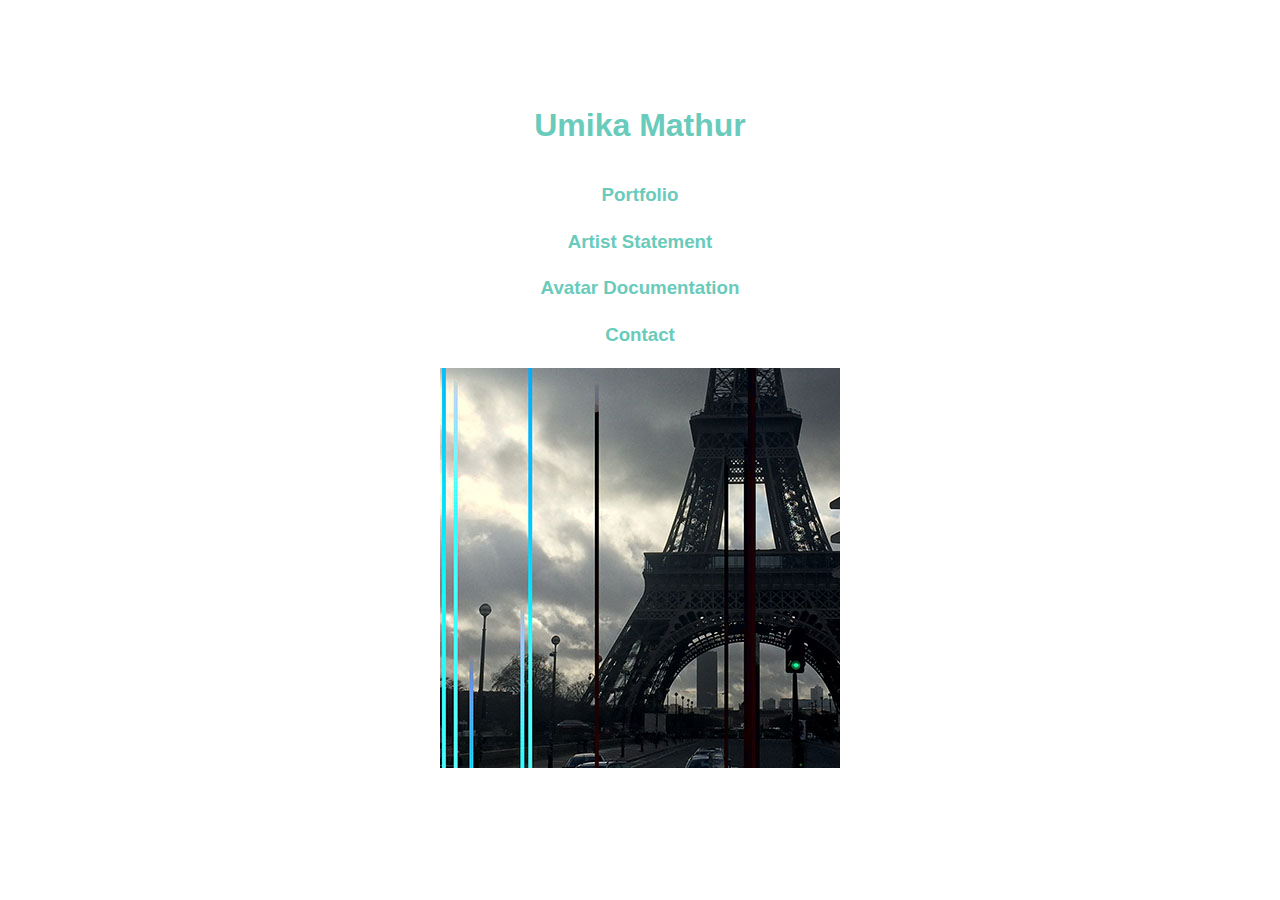
<file: index.html>
<!DOCTYPE html>
<html>
  <head>
    <meta charset="utf-8">
    <title>(Umika Mathur)</title>
    <link rel="stylesheet" type="text/css" href="main.css">
  </head>
  <body>
    <header>
  <a href="index.html"><h1>Umika Mathur</h1></a>
  <h3><a href="portfolio.html">Portfolio</a></h3>
  <h3><a href="statement.html">Artist Statement</a></h3>
  <h3><a href="avatar.html">Avatar Documentation</a></h3>
  <h3><a href="contact.html">Contact</a></h3>
</header>
<img src="images/UmikaMathur_Glitch_Home.jpg" alt="Umika Mathur Glitch">
  </body>
</html>
</file>
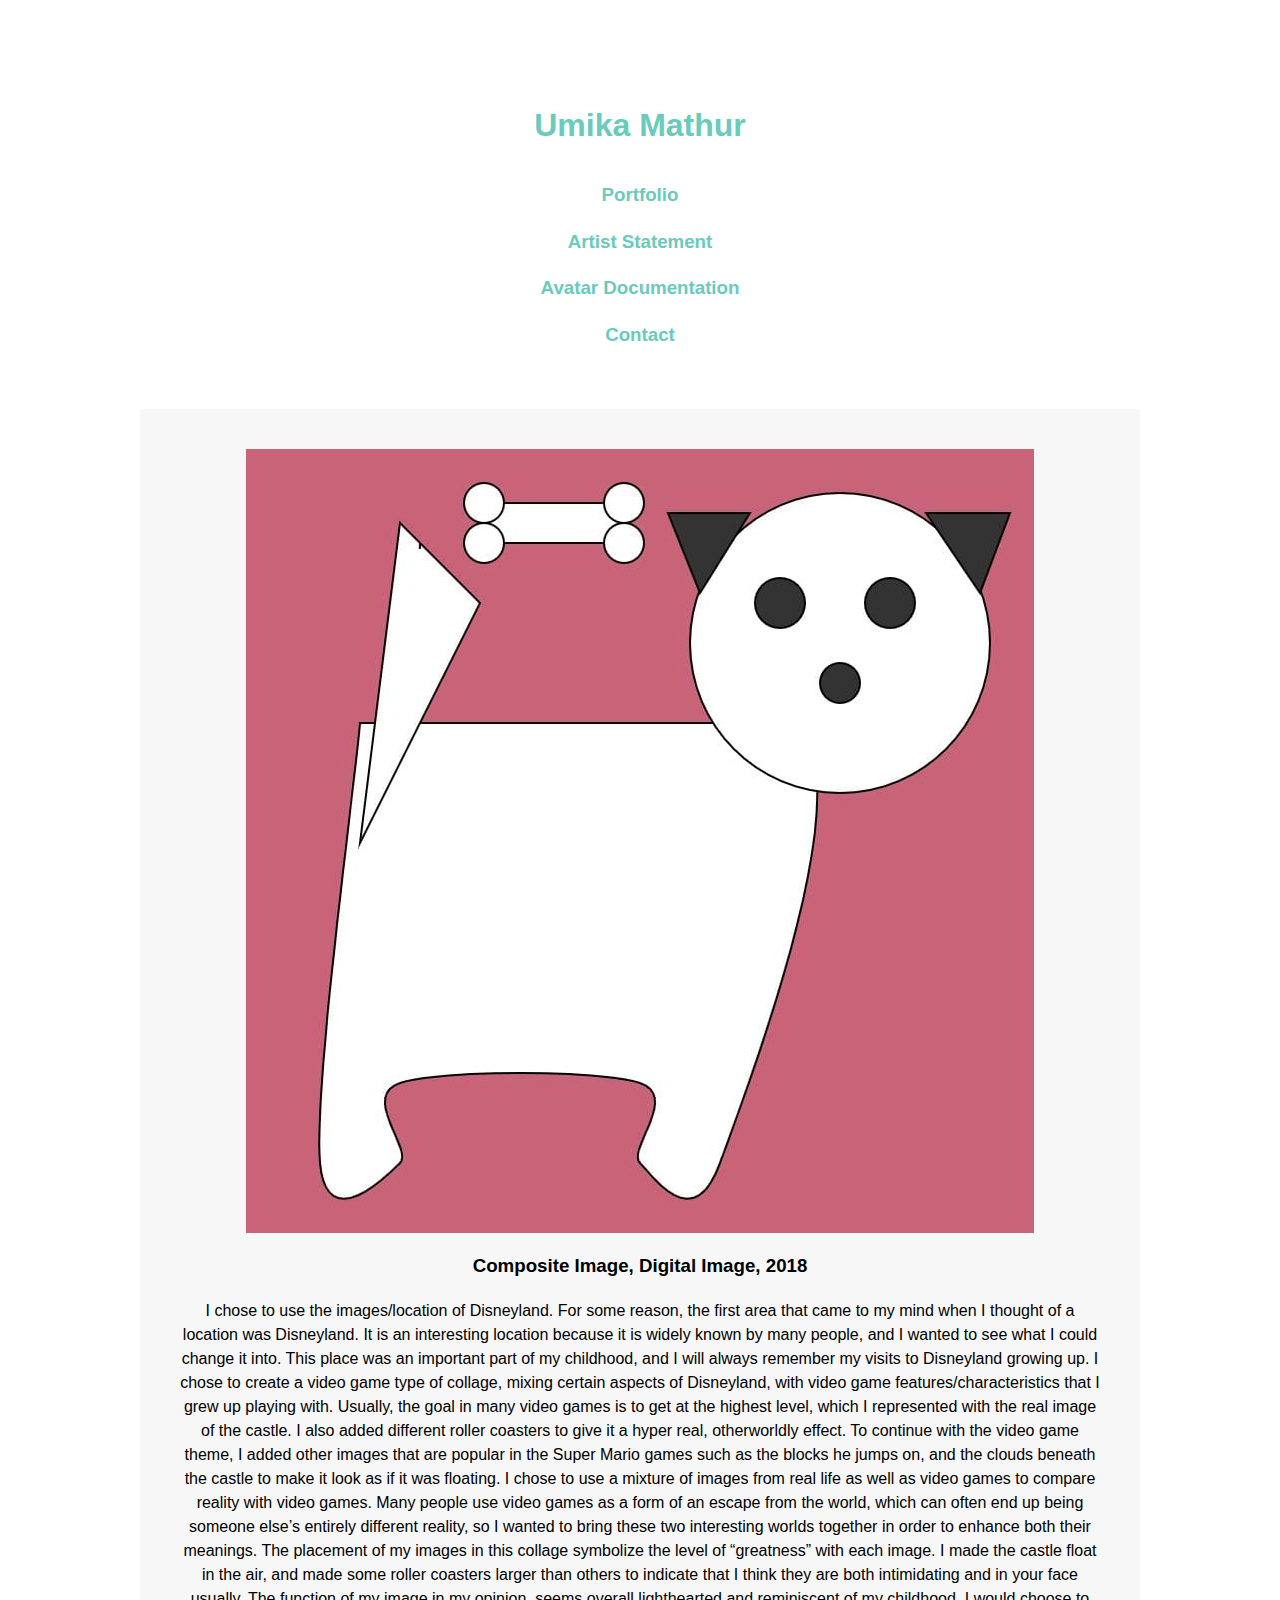
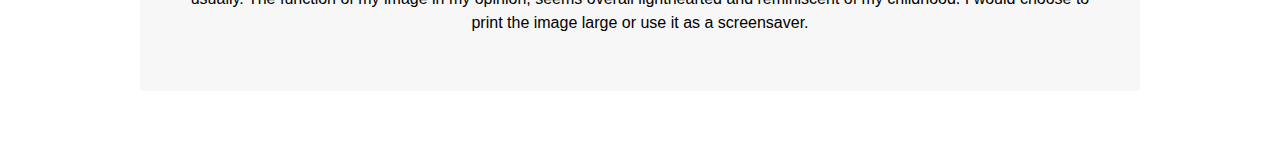
<file: avatar.html>
<!DOCTYPE html>
<html>
  <head>
    <meta charset="utf-8">
    <title>(Umika Mathur)</title>
    <link rel="stylesheet" type="text/css" href="main.css">
  </head>
  <body>
    <header>
  <a href="index.html"><h1>Umika Mathur</h1></a>
  <h3><a href="portfolio.html">Portfolio</a></h3>
  <h3><a href="statement.html">Artist Statement</a></h3>
  <h3><a href="avatar.html">Avatar Documentation</a></h3>
  <h3><a href="contact.html">Contact</a></h3>
</header>

   </div>
   <div class="portfolio-item">
   <img src="avatar.jpg">
   <h3>Composite Image, Digital Image, 2018
</h3>
   <p>I chose to use the images/location of Disneyland. For some reason, the first area that came to my mind when I thought of a location was Disneyland. It is an interesting location because it is widely known by many people, and I wanted to see what I could change it into. This place was an important part of my childhood, and I will always remember my visits to Disneyland growing up. I chose to create a video game type of collage, mixing certain aspects of Disneyland, with video game features/characteristics that I grew up playing with. Usually, the goal in many video games is to get at the highest level, which I represented with the real image of the castle. I also added different roller coasters to give it a hyper real, otherworldly effect. To continue with the video game theme, I added other images that are popular in the Super Mario games such as the blocks he jumps on, and the clouds beneath the castle to make it look as if it was floating. I chose to use a mixture of images from real life as well as video games to compare reality with video games. Many people use video games as a form of an escape from the world, which can often end up being someone else’s entirely different reality, so I wanted to bring these two interesting worlds together in order to enhance both their meanings. The placement of my images in this collage symbolize the level of “greatness” with each image. I made the castle float in the air, and made some roller coasters larger than others to indicate that I think they are both intimidating and in your face usually. The function of my image in my opinion, seems overall lighthearted and reminiscent of my childhood. I would choose to print the image large or use it as a screensaver.
</p>
</file>
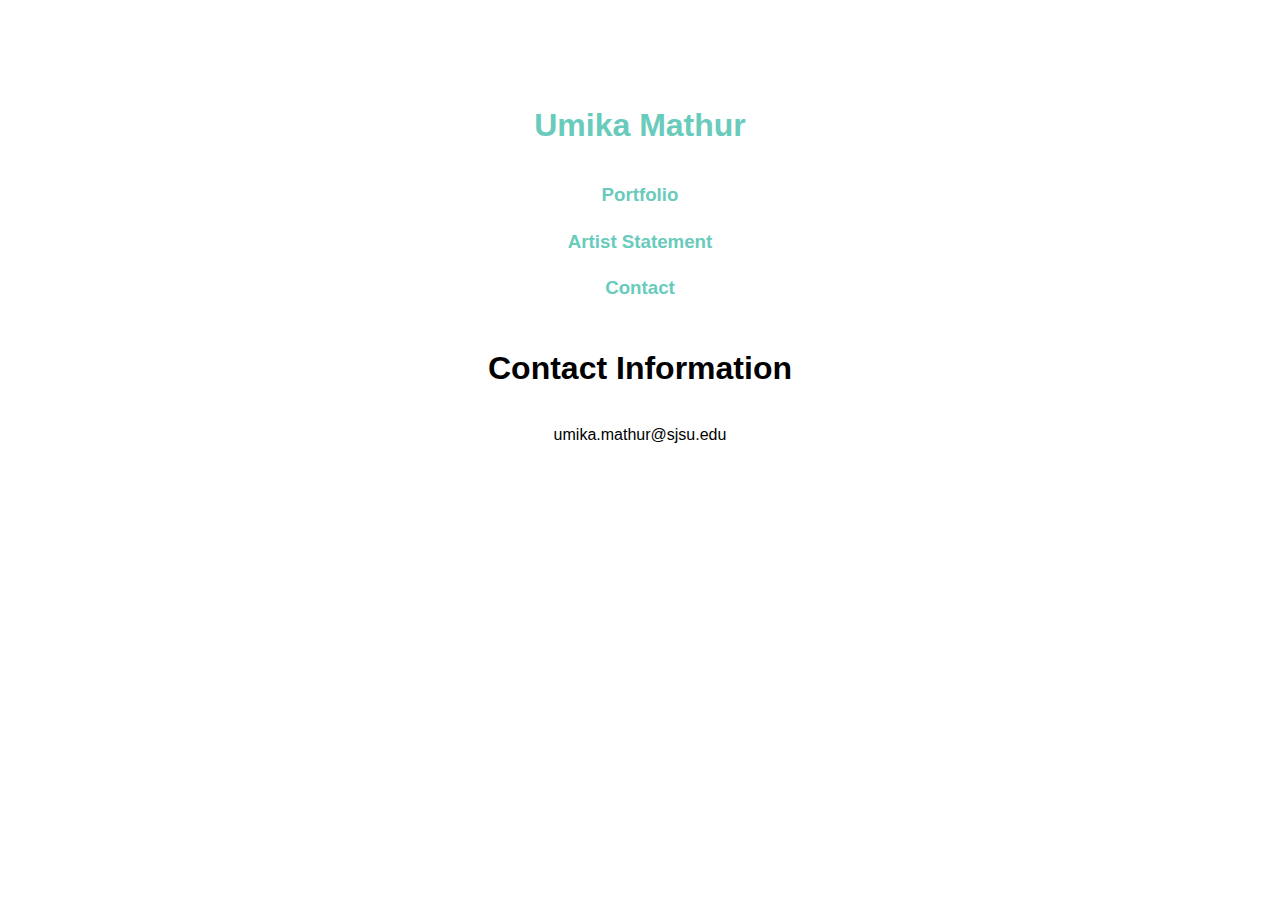
<file: contact.html>
<!DOCTYPE html>
<html>
  <head>
    <meta charset="utf-8">
    <title>(Umika Mathur)</title>
    <link rel="stylesheet" type="text/css" href="main.css">
  </head>
  <body>
    <header>
  <a href="index.html"><h1>Umika Mathur</h1></a>
  <h3><a href="portfolio.html">Portfolio</a></h3>
  <h3><a href="statement.html">Artist Statement</a></h3>
  <h3><a href="contact.html">Contact</a></h3>
</header>
    <h1>Contact Information</h1>
    <p>umika.mathur@sjsu.edu</p>

  </body>
</html>
</file>
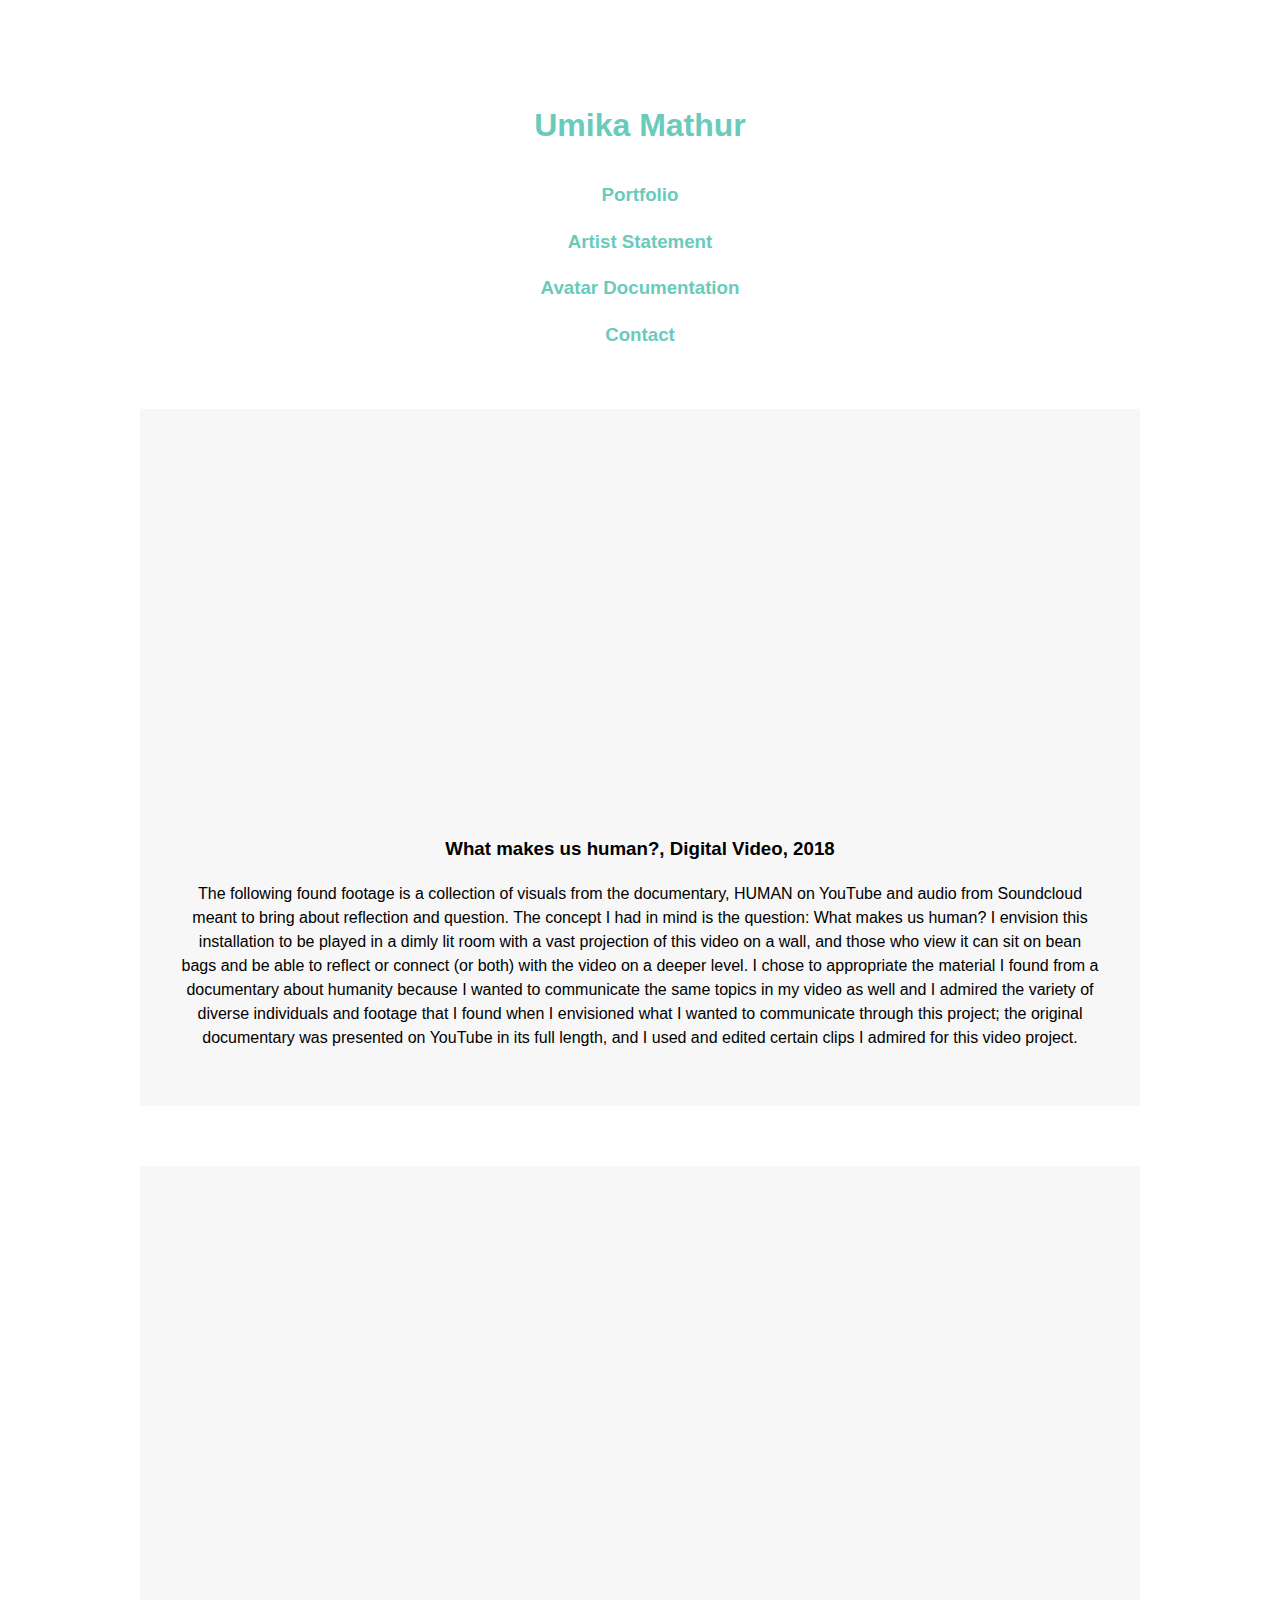
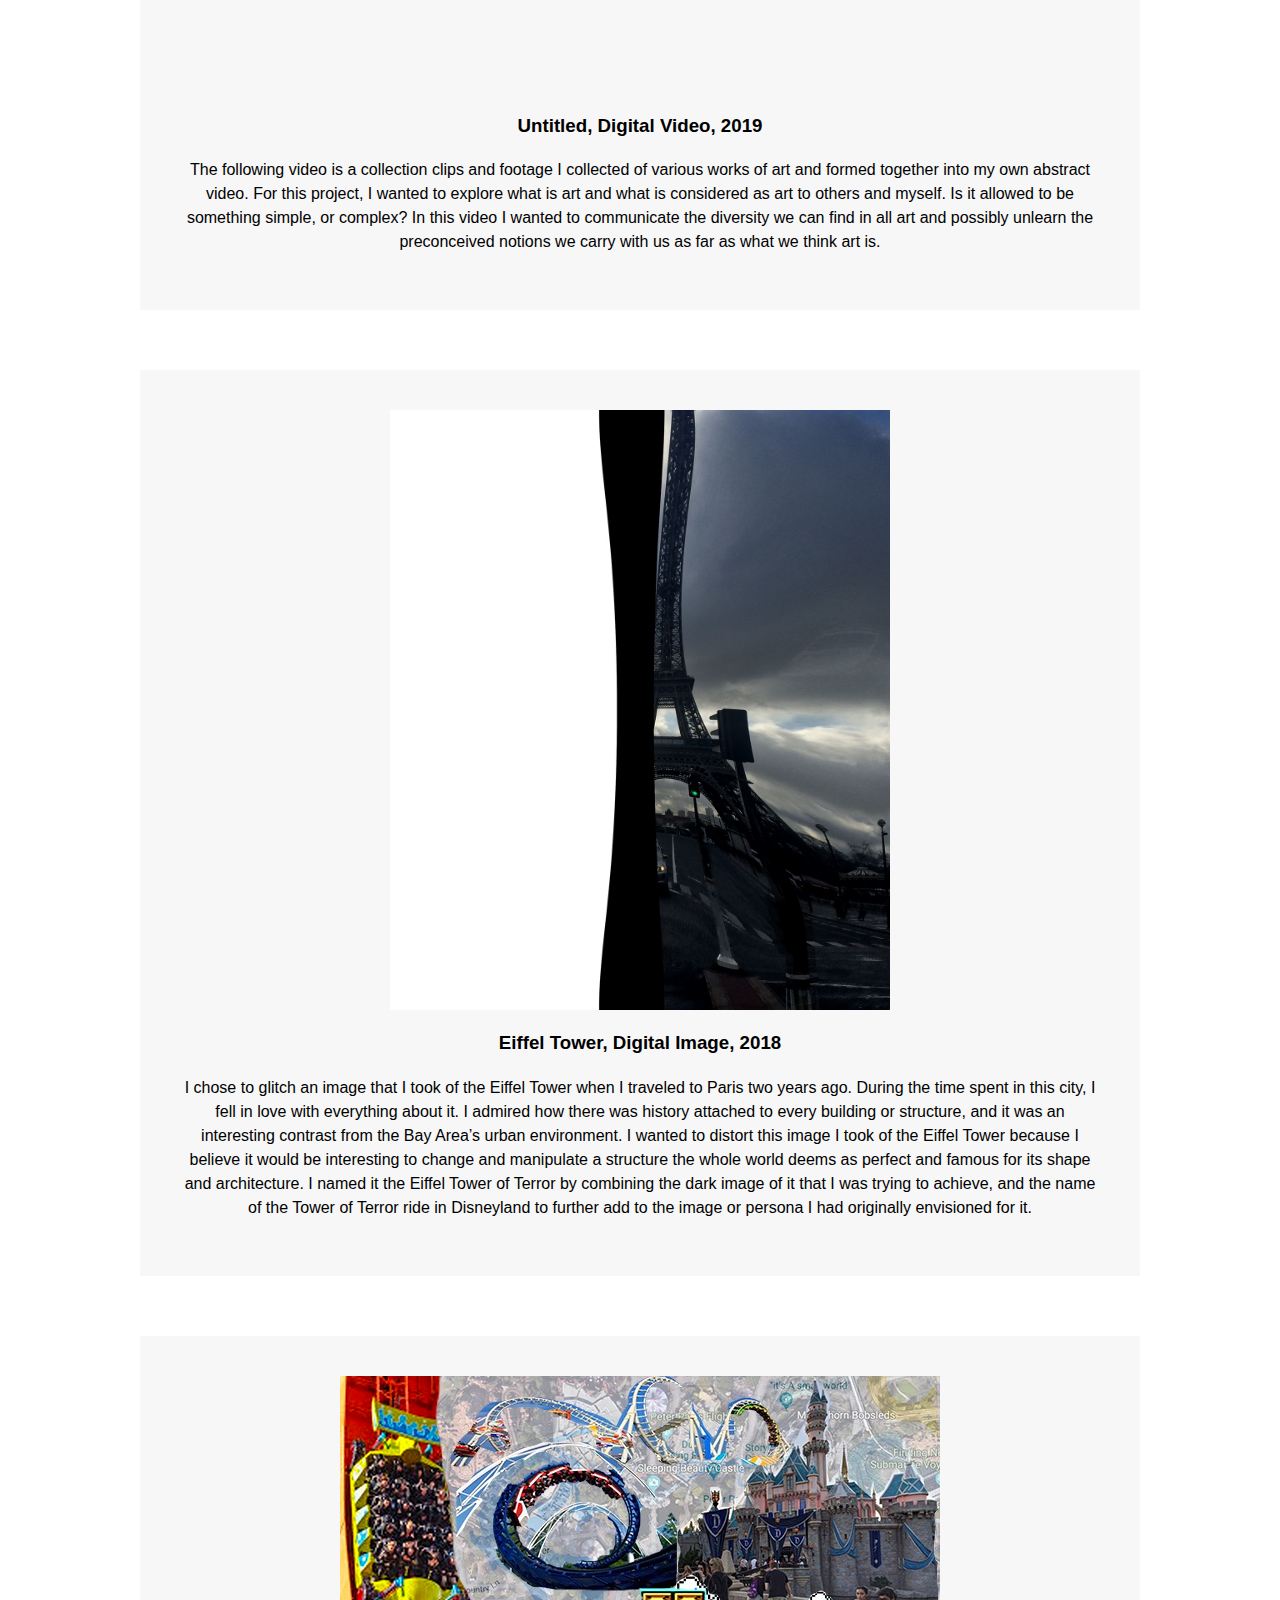
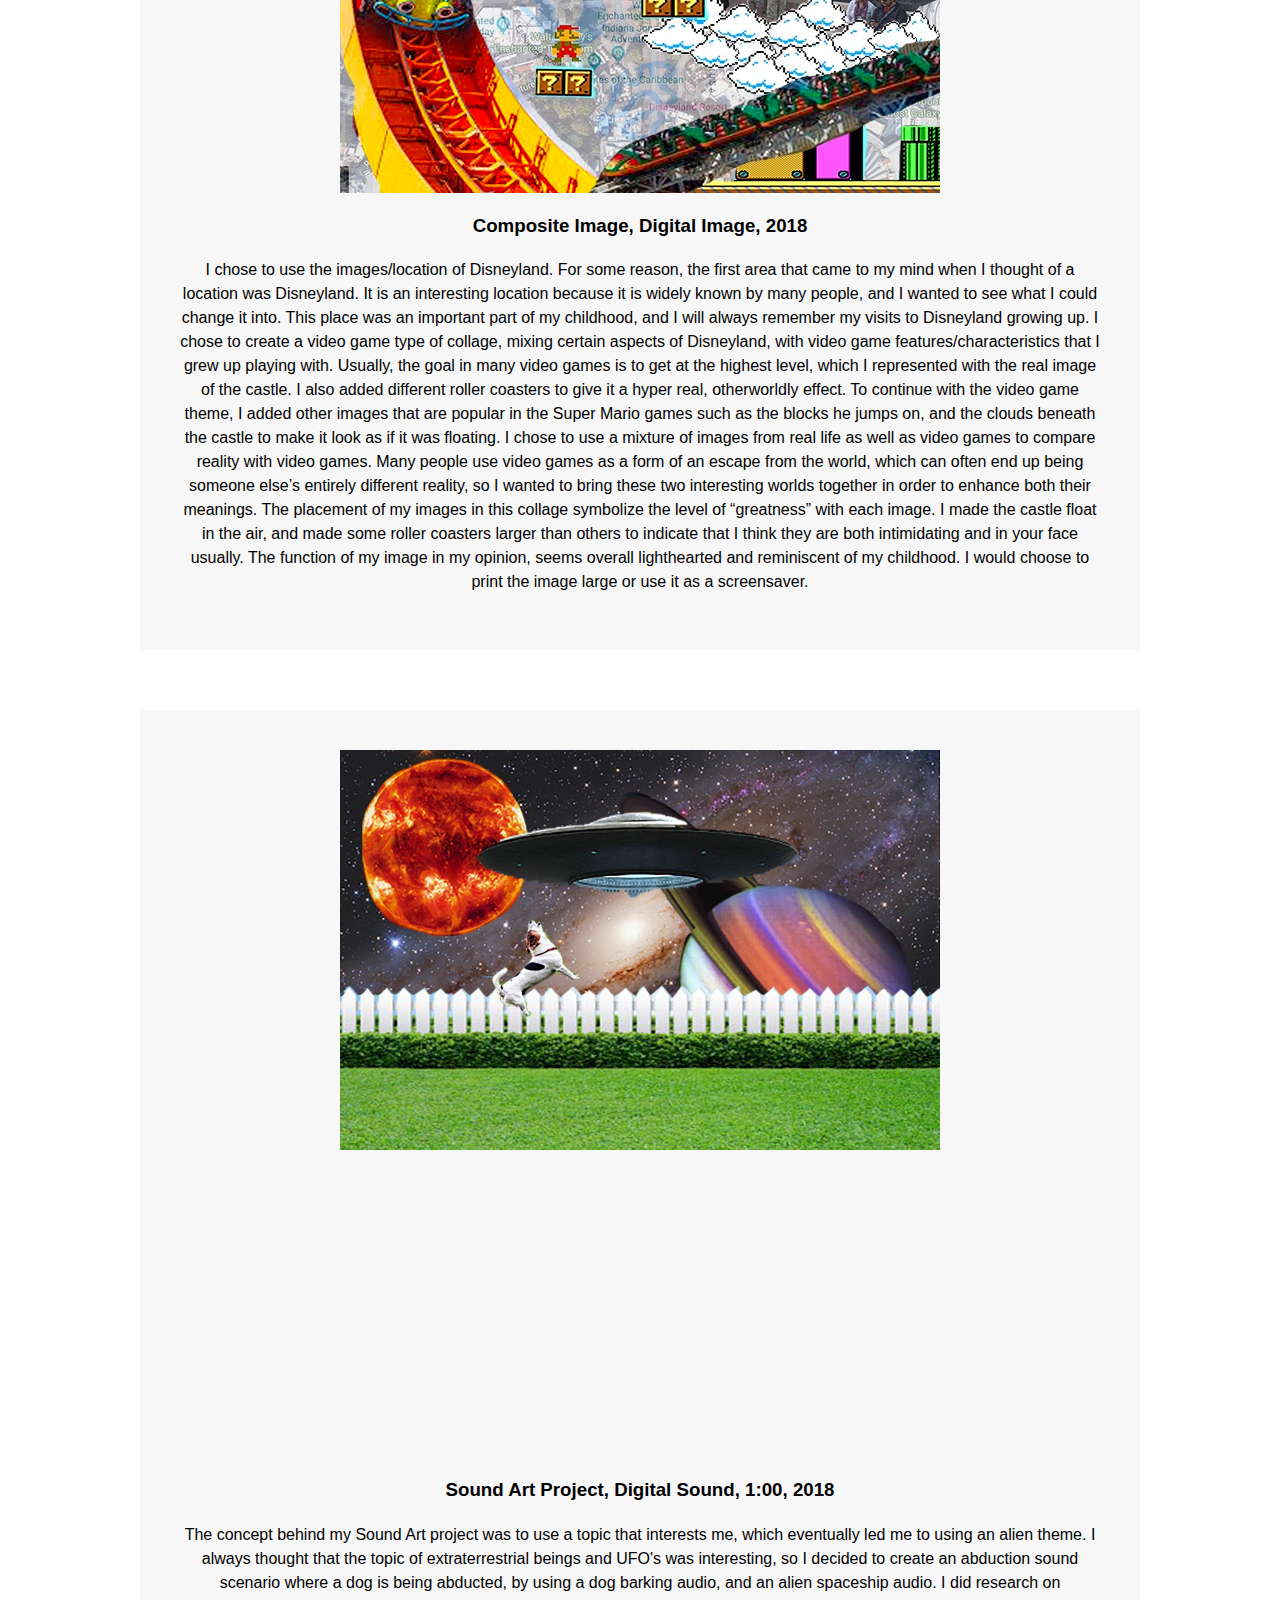
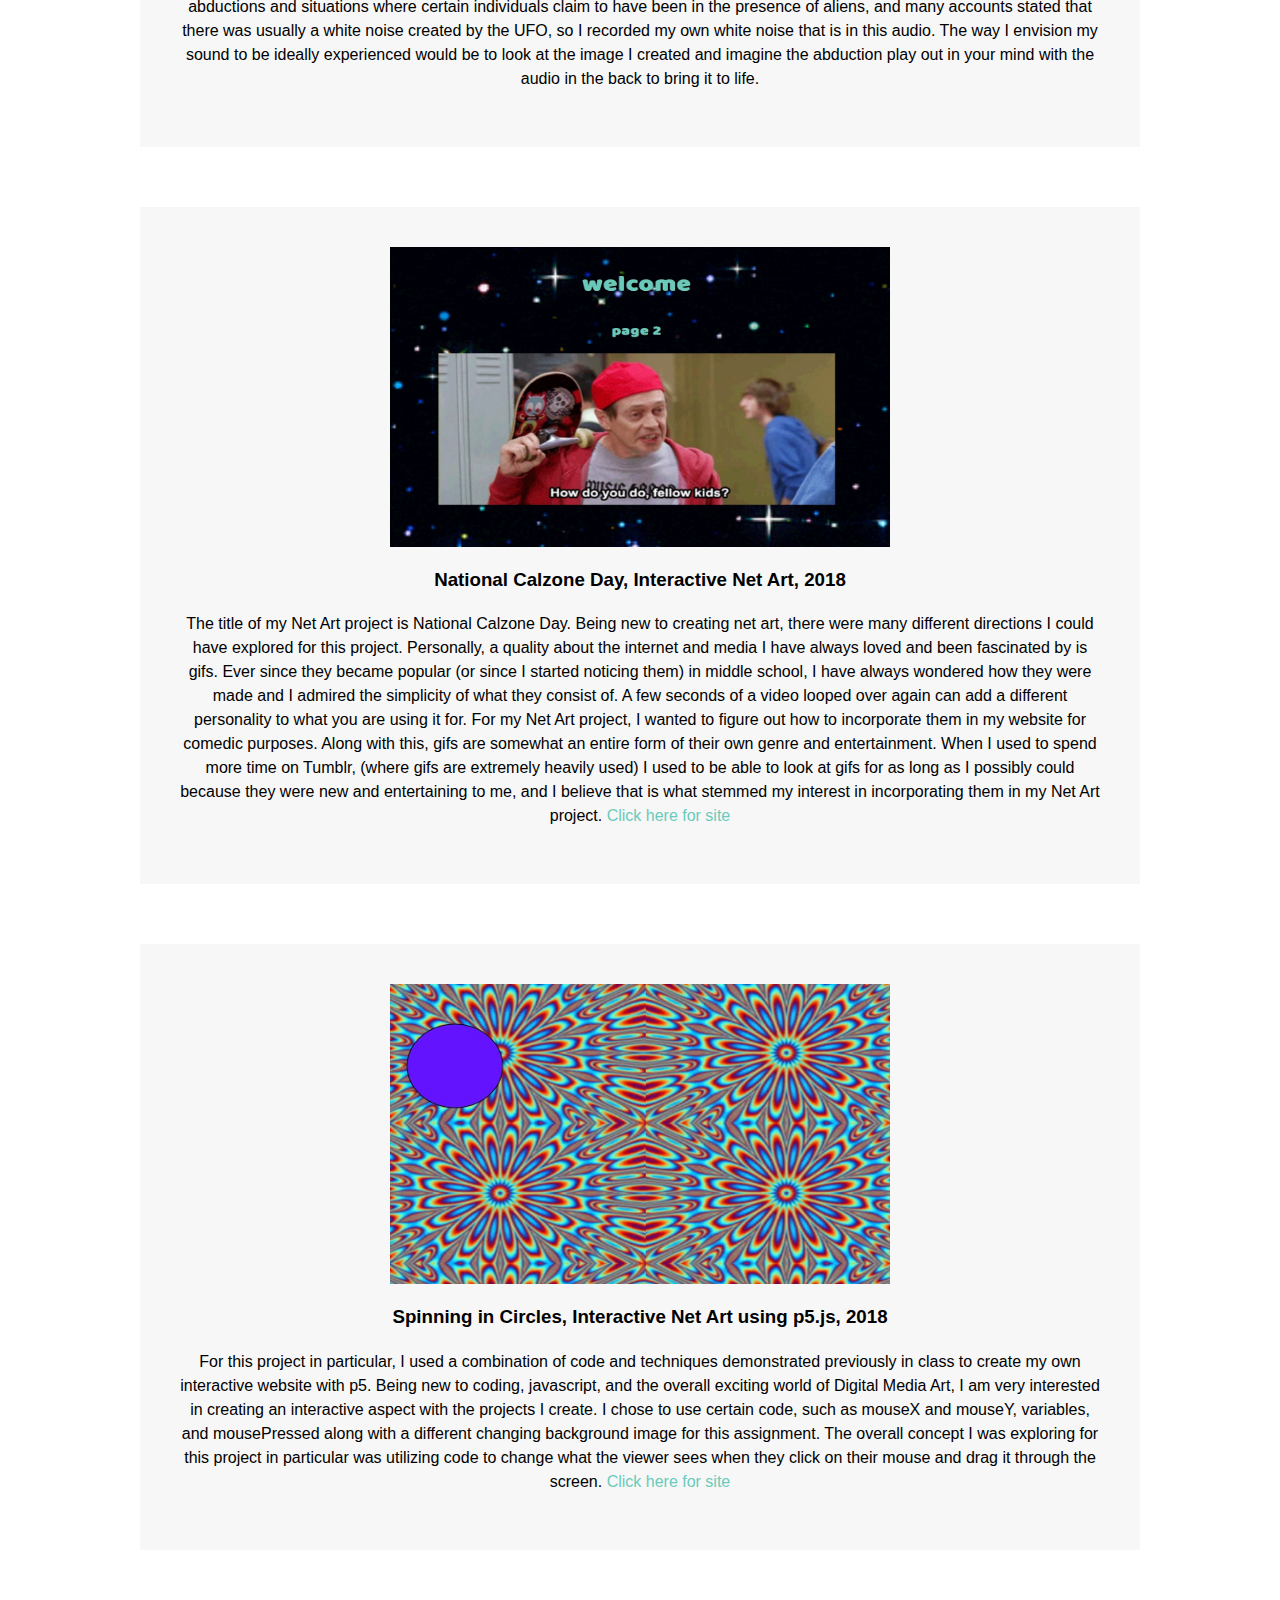
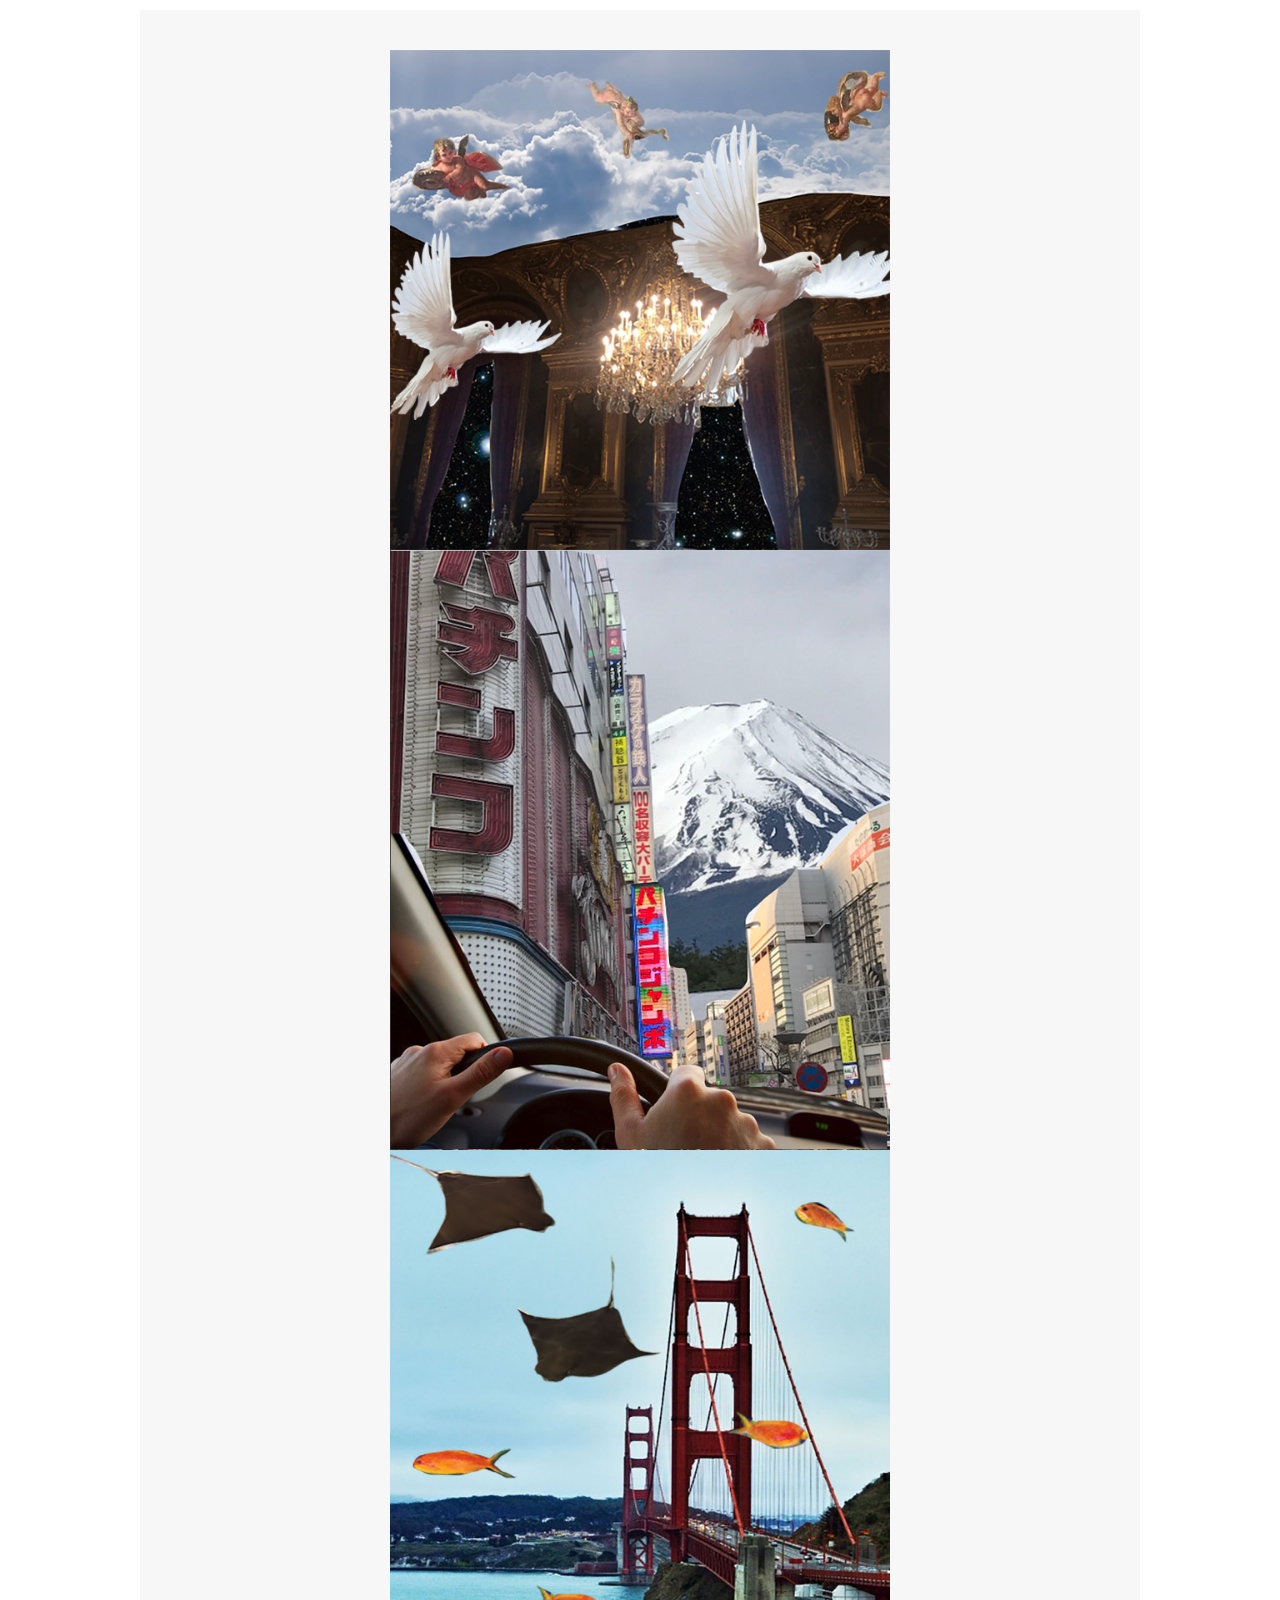
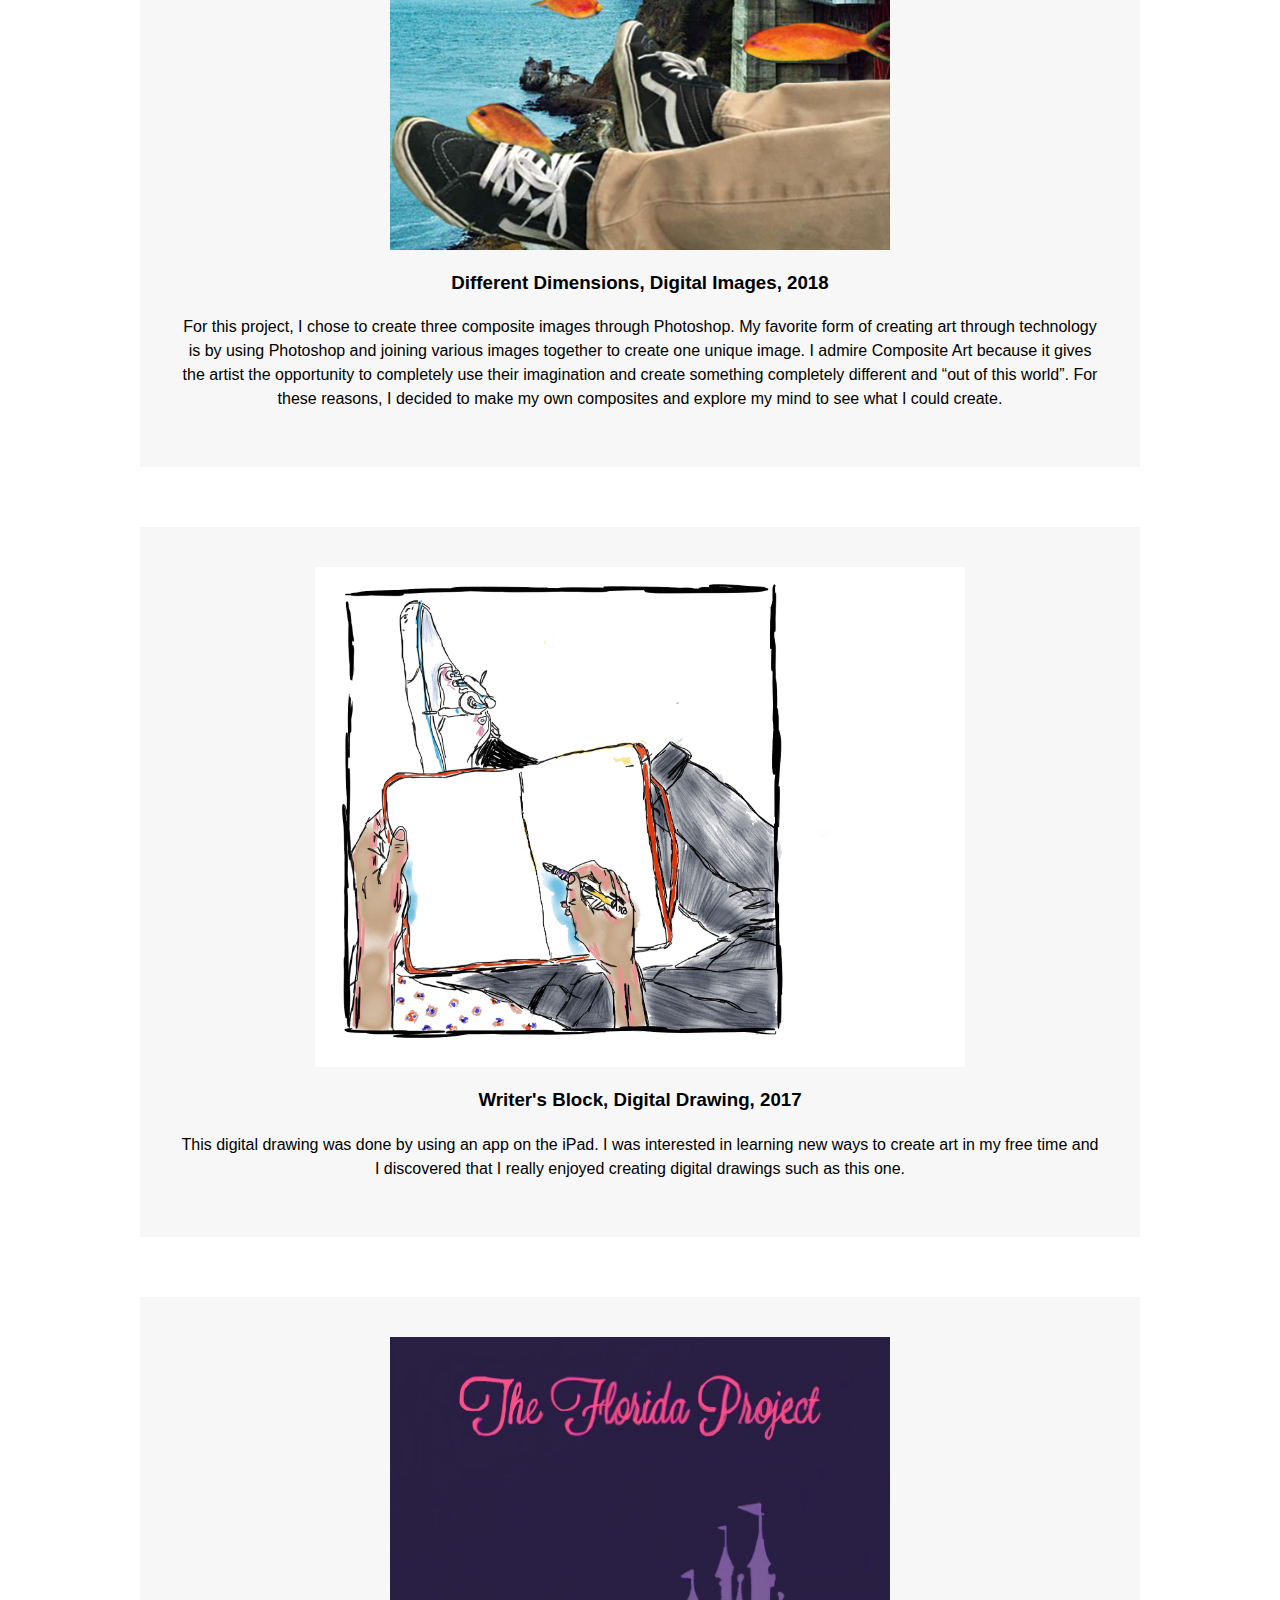
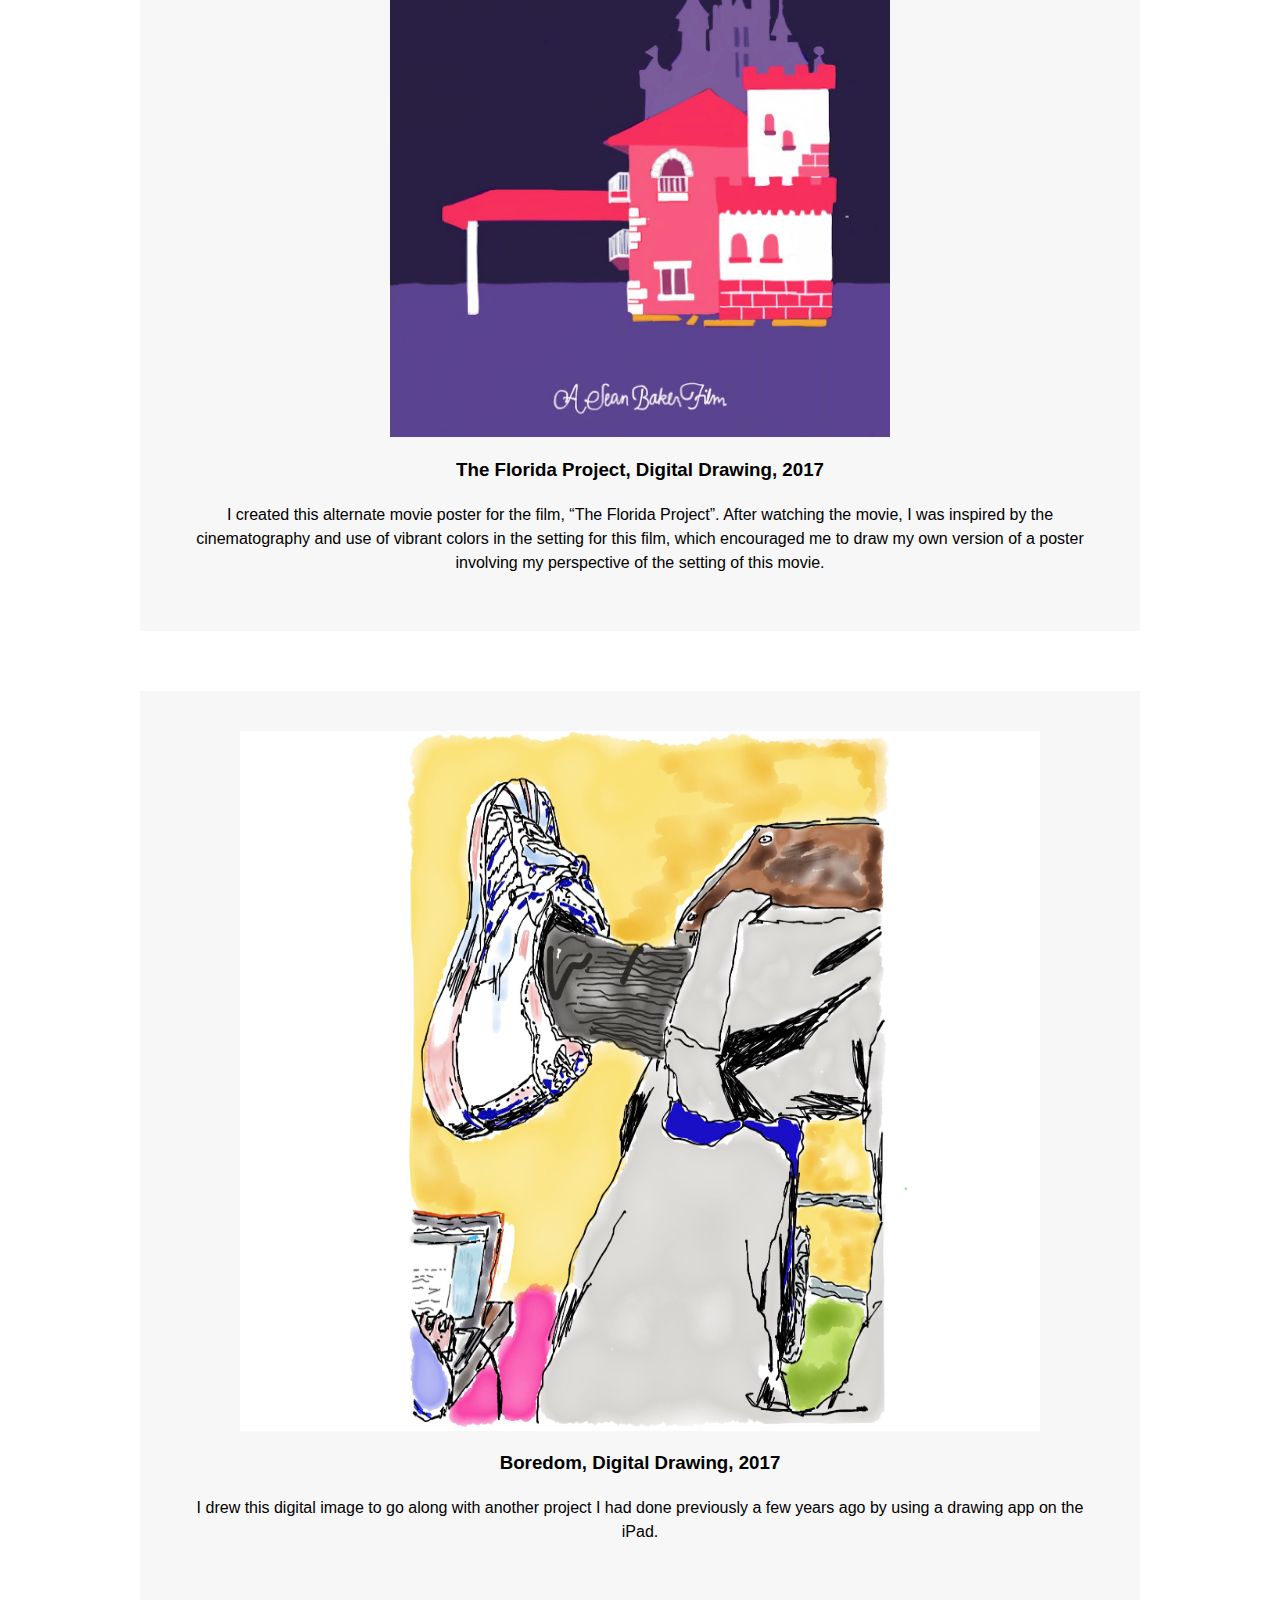
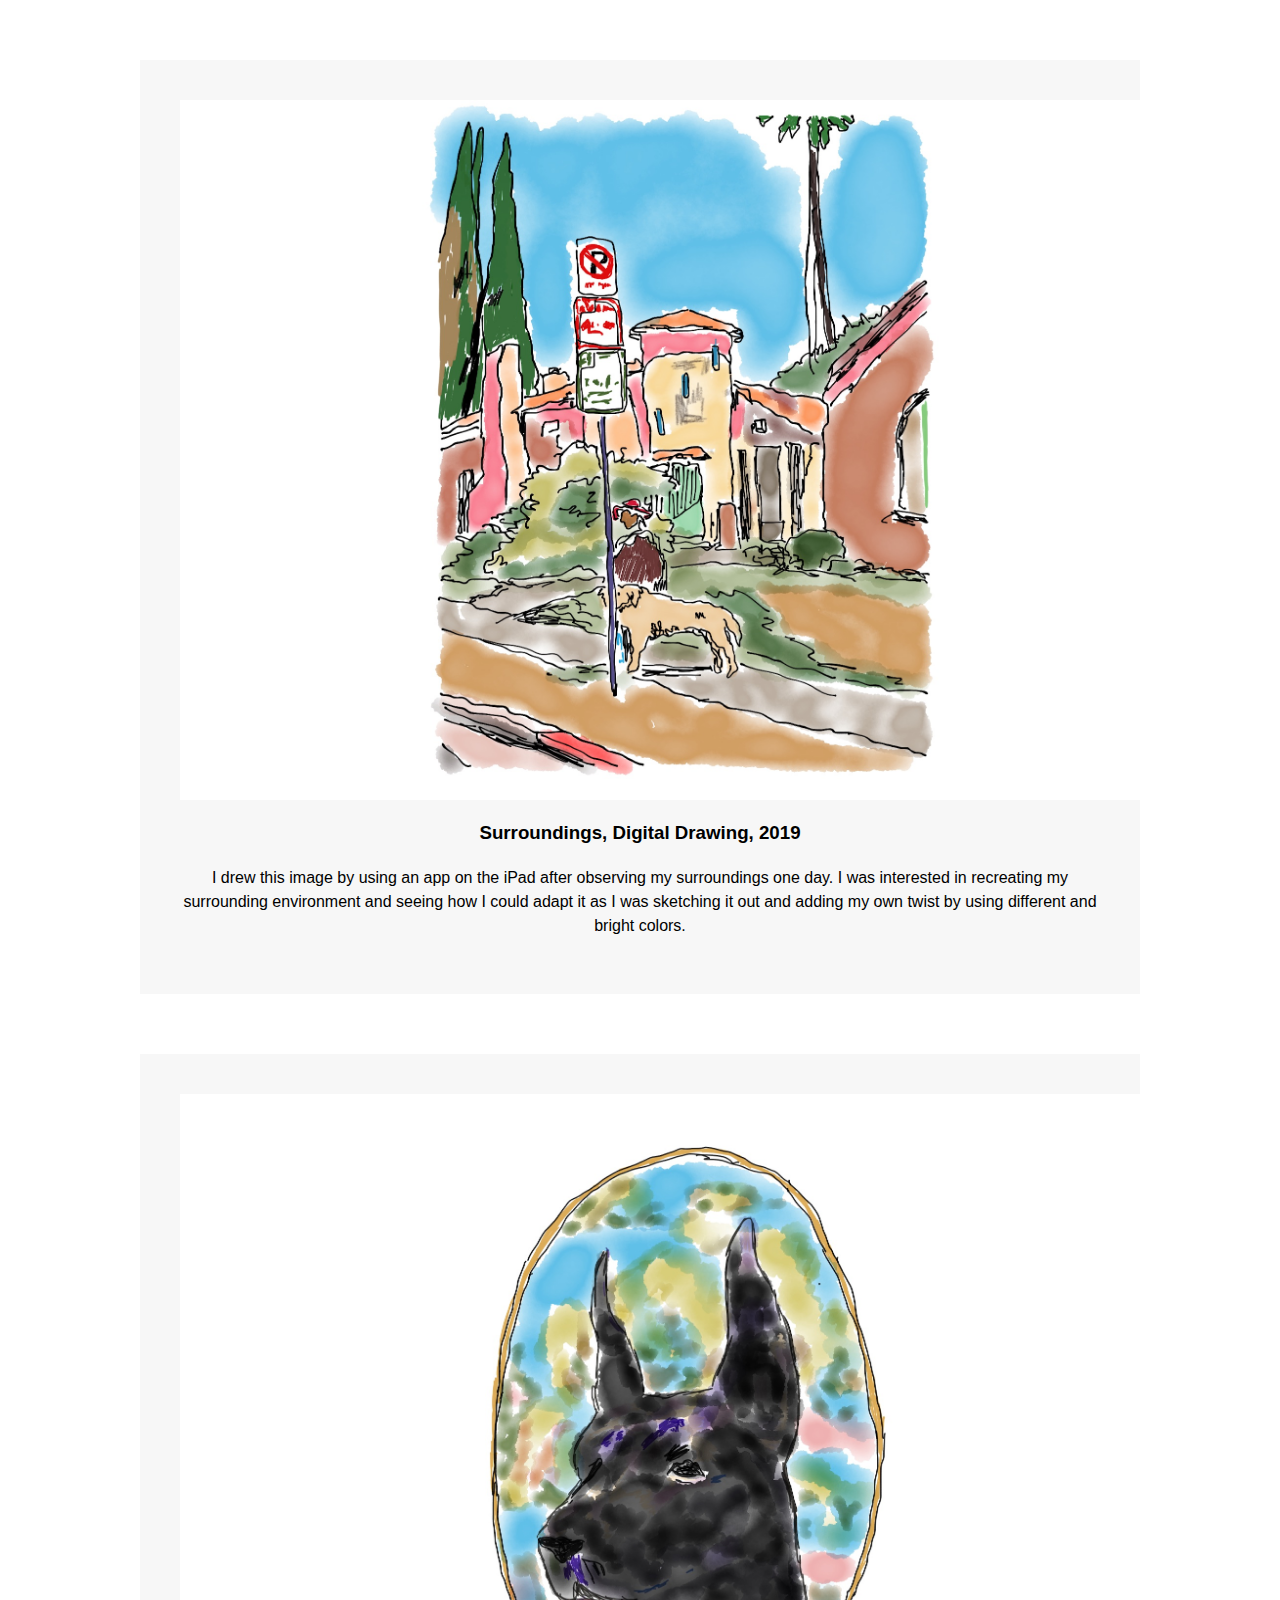
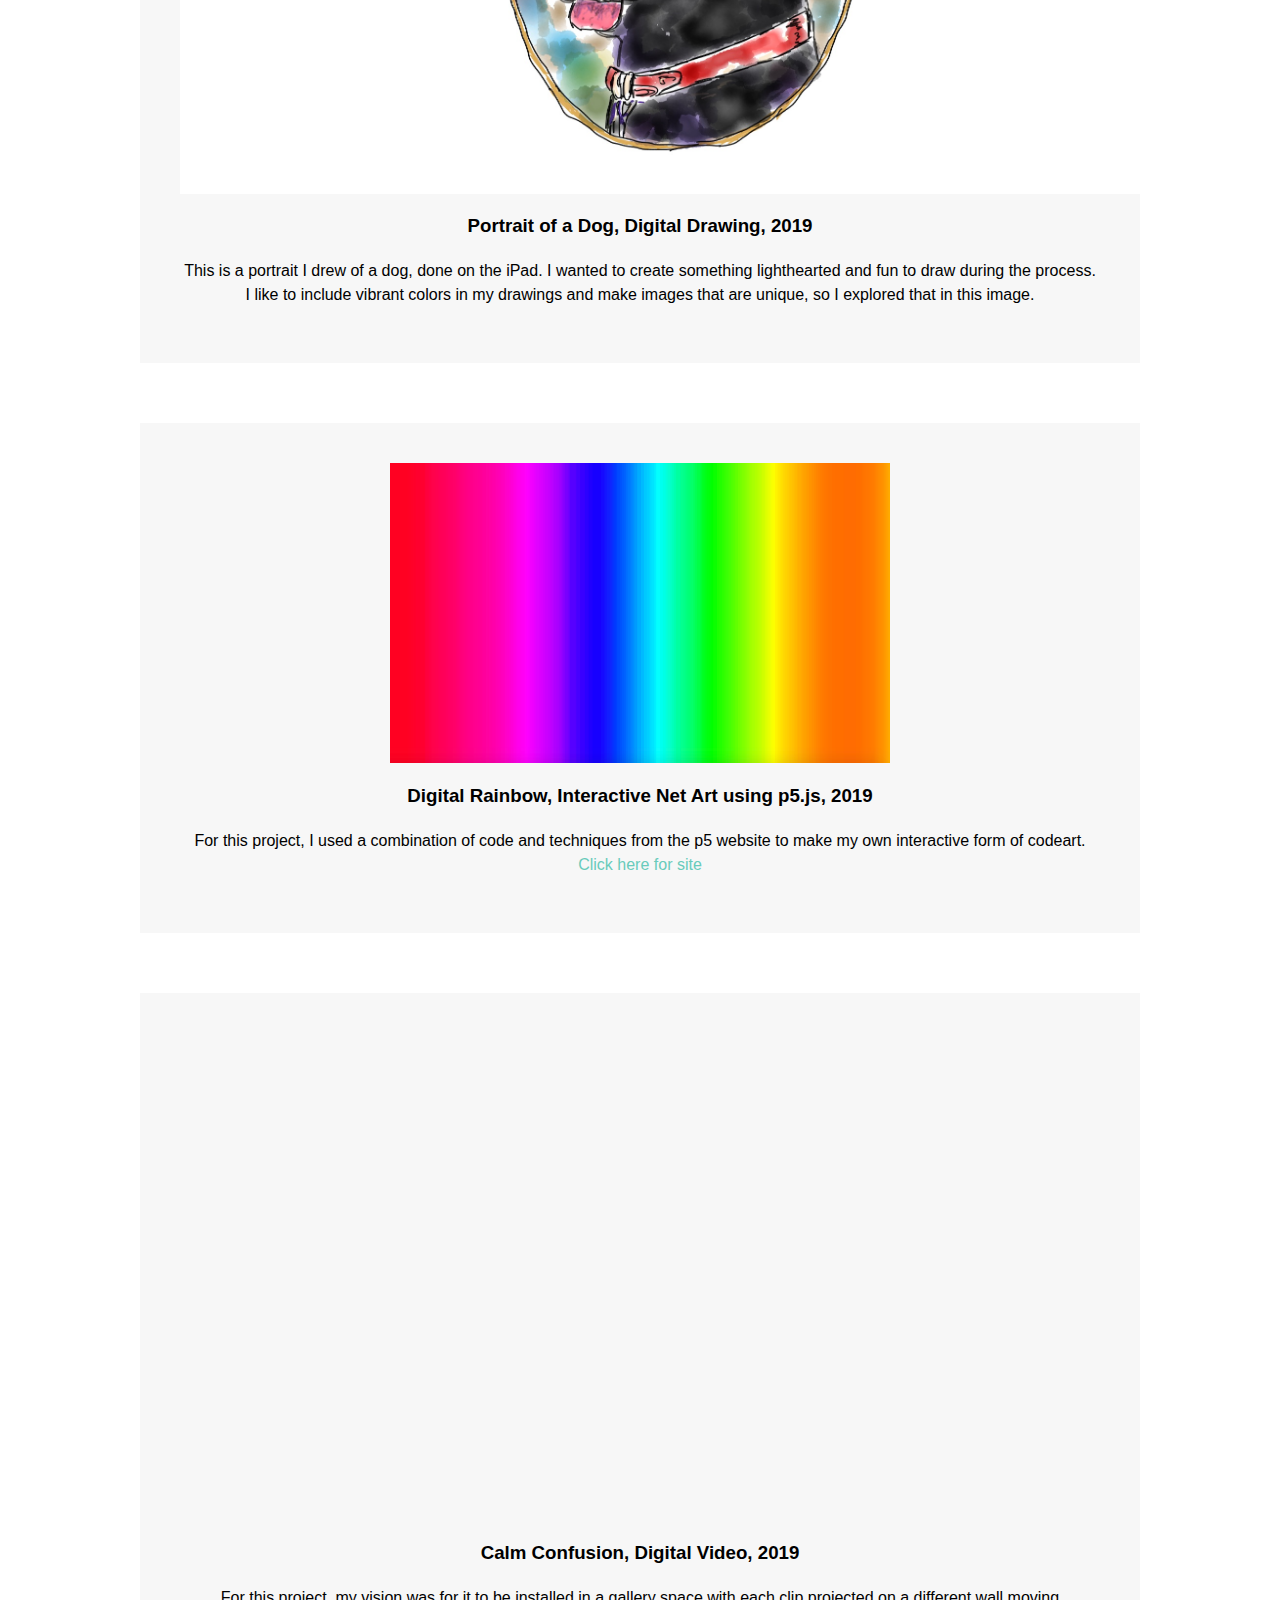
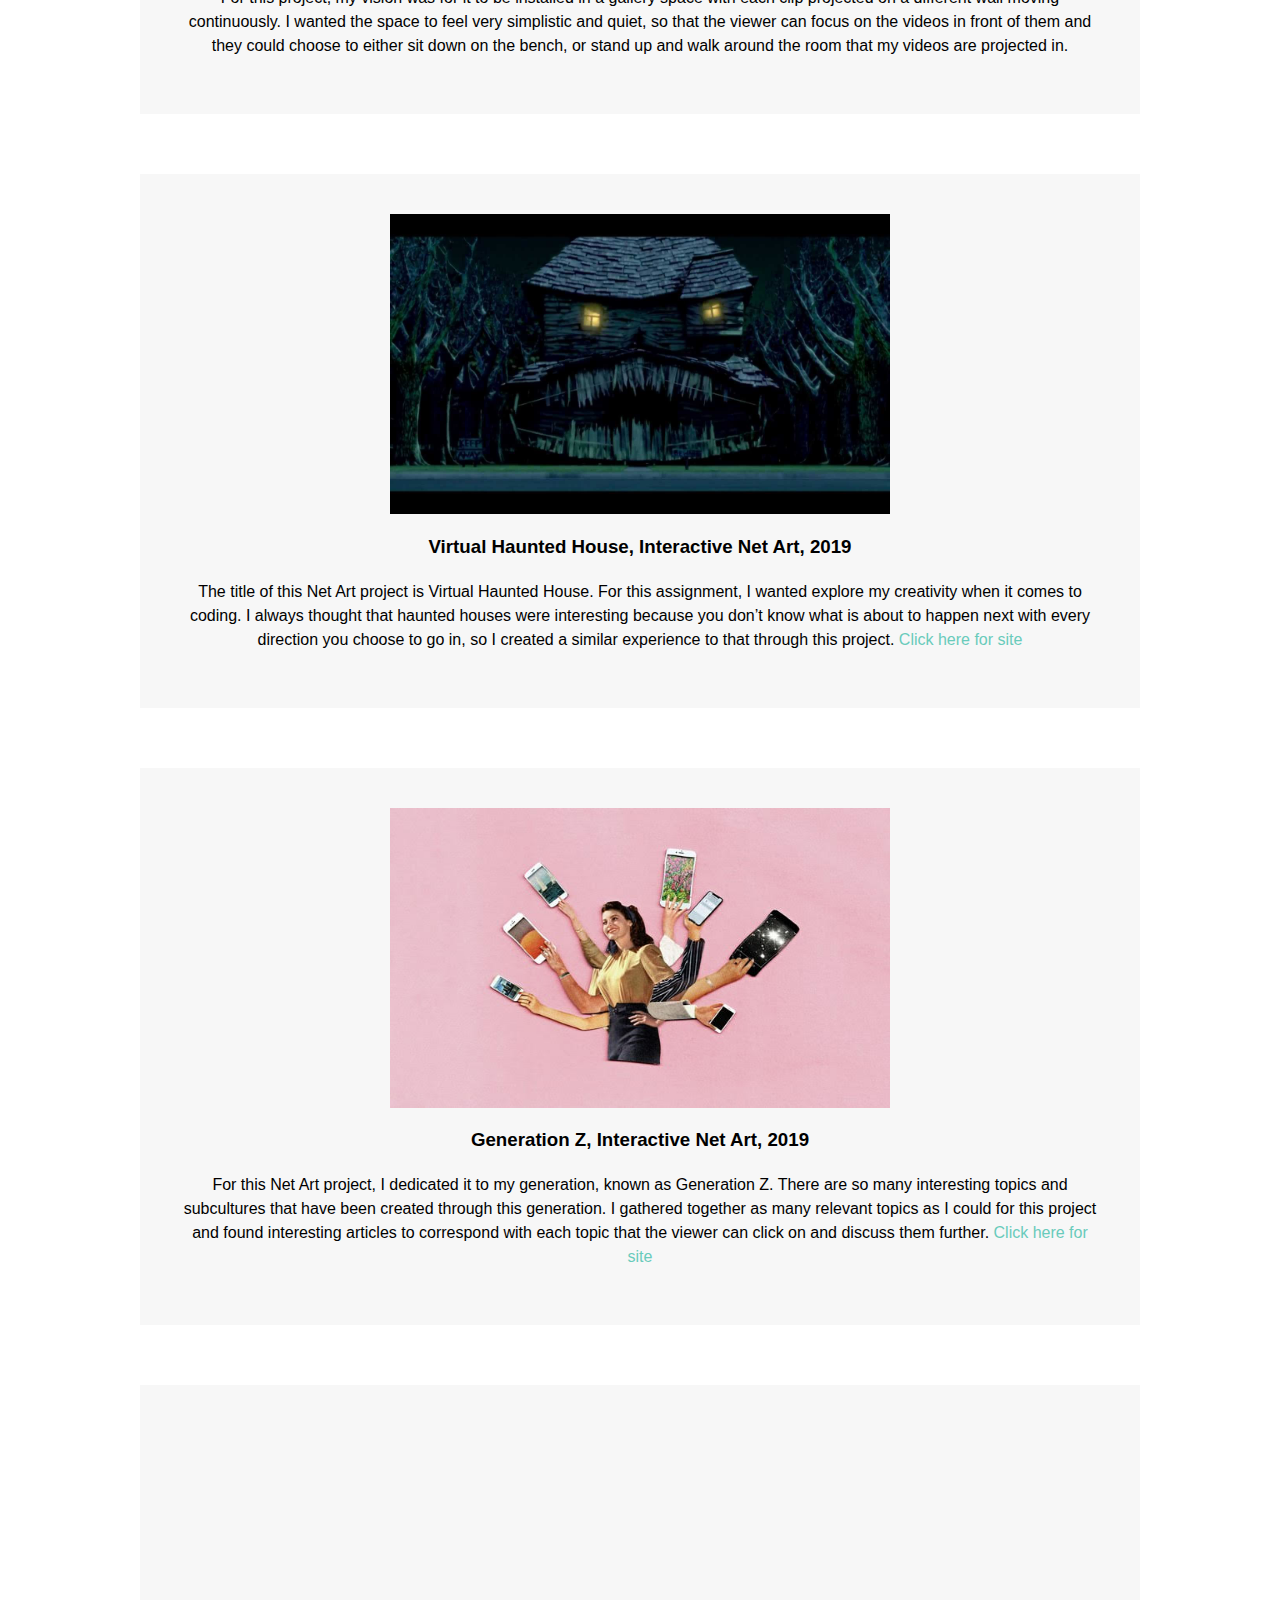
<file: portfolio.html>
<!DOCTYPE html>
<html>
  <head>
    <meta charset="utf-8">
    <title>(Umika Mathur)</title>
    <link rel="stylesheet" type="text/css" href="main.css">
  </head>
  <body>
    <header>
  <a href="index.html"><h1>Umika Mathur</h1></a>
  <h3><a href="portfolio.html">Portfolio</a></h3>
  <h3><a href="statement.html">Artist Statement</a></h3>
  <h3><a href="avatar.html">Avatar Documentation</a></h3>
  <h3><a href="contact.html">Contact</a></h3>
</header>
<div class="portfolio-item">
     <iframe src="https://player.vimeo.com/video/293763223" width="640" height="360" frameborder="0" webkitallowfullscreen mozallowfullscreen allowfullscreen></iframe>
     <h3>What makes us human?, Digital Video, 2018</h3>
     <p>The following found footage is a collection of visuals from the documentary, HUMAN on YouTube and audio from Soundcloud meant to bring about reflection and question. The concept I had in mind is the question: What makes us human? I envision this installation to be played in a dimly lit room with a vast projection of this video on a wall, and those who view it can sit on bean bags and be able to reflect or connect (or both) with the video on a deeper level. I chose to appropriate the material I found from a documentary about humanity because I wanted to communicate the same topics in my video as well and I admired the variety of diverse individuals and footage that I found when I envisioned what I wanted to communicate through this project; the original documentary was presented on YouTube in its full length, and I used and edited certain clips I admired for this video project.</p>
   </div>
   <div class="portfolio-item">
        <iframe src="https://player.vimeo.com/video/323374578" width="640" height="480" frameborder="0" webkitallowfullscreen mozallowfullscreen allowfullscreen></iframe>
        <h3>Untitled, Digital Video, 2019</h3>
        <p>The following video is a collection clips and footage I collected of various works of art and formed together into my own abstract video. For this project, I wanted to explore what is art and what is considered as art to others and myself. Is it allowed to be something simple, or complex? In this video I wanted to communicate the diversity we can find in all art and possibly unlearn the preconceived notions we carry with us as far as what we think art is.</p>
      </div>
   <div class="portfolio-item">
   <img src="Glitch.jpg" width="500" height="600">
   <h3>Eiffel Tower, Digital Image, 2018
</h3>
   <p>I chose to glitch an image that I took of the Eiffel Tower when I traveled to Paris two years ago. During the time spent in this city, I fell in love with everything about it. I admired how there was history attached to every building or structure, and it was an interesting contrast from the Bay Area’s urban environment. I wanted to distort this image I took of the Eiffel Tower because I believe it would be interesting to change and manipulate a structure the whole world deems as perfect and famous for its shape and architecture. I named it the Eiffel Tower of Terror by combining the dark image of it that I
was trying to achieve, and the name of the Tower of Terror ride in Disneyland to further add to the image or persona I had originally envisioned for it.
</p>

   </div>
   <div class="portfolio-item">
   <img src="composite.jpg">
   <h3>Composite Image, Digital Image, 2018
</h3>
   <p>I chose to use the images/location of Disneyland. For some reason, the first area that came to my mind when I thought of a location was Disneyland. It is an interesting location because it is widely known by many people, and I wanted to see what I could change it into. This place was an important part of my childhood, and I will always remember my visits to Disneyland growing up. I chose to create a video game type of collage, mixing certain aspects of Disneyland, with video game features/characteristics that I grew up playing with. Usually, the goal in many video games is to get at the highest level, which I represented with the real image of the castle. I also added different roller coasters to give it a hyper real, otherworldly effect. To continue with the video game theme, I added other images that are popular in the Super Mario games such as the blocks he jumps on, and the clouds beneath the castle to make it look as if it was floating. I chose to use a mixture of images from real life as well as video games to compare reality with video games. Many people use video games as a form of an escape from the world, which can often end up being someone else’s entirely different reality, so I wanted to bring these two interesting worlds together in order to enhance both their meanings. The placement of my images in this collage symbolize the level of “greatness” with each image. I made the castle float in the air, and made some roller coasters larger than others to indicate that I think they are both intimidating and in your face usually. The function of my image in my opinion, seems overall lighthearted and reminiscent of my childhood. I would choose to print the image large or use it as a screensaver.
</p>

   </div>
   <div class="portfolio-item">
   <img src="sound.jpg" width="600" height="400">
   <iframe width="100%" height="300" scrolling="no" frameborder="no" allow="autoplay" src="https://w.soundcloud.com/player/?url=https%3A//api.soundcloud.com/tracks/502436601&color=%23ff5500&auto_play=false&hide_related=false&show_comments=true&show_user=true&show_reposts=false&show_teaser=true&visual=true"></iframe>
   <h3>Sound Art Project, Digital Sound, 1:00, 2018</h3>
   <p>The concept behind my Sound Art project was to use a topic that interests me, which eventually led me to using an alien theme. I always thought that the topic of extraterrestrial beings and UFO's was interesting, so I decided to create an abduction sound scenario where a dog is being abducted, by using a dog barking audio, and an alien spaceship audio. I did research on abductions and situations where certain individuals claim to have been in the presence of aliens, and many accounts stated that there was usually a white noise created by the UFO, so I recorded my own white noise that is in this audio. The way I envision my sound to be ideally experienced would be to look at the image I created and imagine the abduction play out in your mind with the audio in the back to bring it to life.
</p>


   </div>

   <div class="portfolio-item">
     <img src="netart.jpg" width="500" height="300">
   <h3>National Calzone Day, Interactive Net Art, 2018</h3>
   <p>The title of my Net Art project is National Calzone Day. Being new to creating net art, there were many different directions I could have explored for this project. Personally, a quality about the internet and media I have always loved and been fascinated by is gifs. Ever since they became popular (or since I started noticing them) in middle school, I have always wondered how they were made and I admired the simplicity of what they consist of. A few seconds of a video looped over again can add a different personality to what you are using it for. For my Net Art project, I wanted to figure out how to incorporate them in my website for comedic purposes. Along with this, gifs are somewhat an entire form of their own genre and entertainment. When I used to spend more time on Tumblr, (where gifs are extremely heavily used) I used to be able to look at gifs for as long as I possibly could because they were new and entertaining to me, and I believe that is what stemmed my interest in incorporating them in my Net Art project.
  <a href=https://umikamathur.github.io/netart/> Click here for site </a></p>

   </div>
   <div class="portfolio-item">
     <img src="codeart.jpg" width="500" height="300">
   <h3>Spinning in Circles, Interactive Net Art using p5.js, 2018
</h3>
   <p>For this project in particular, I used a combination of code and techniques demonstrated previously in class to create my own interactive website with p5. Being new to coding, javascript, and the overall exciting world of Digital Media Art, I am very interested in creating an interactive aspect with the projects I create. I chose to use certain code, such as mouseX and mouseY, variables, and mousePressed along with a different changing background image for this assignment. The overall concept I was exploring for this project in particular was utilizing code to change what the viewer sees when they click on their mouse and drag it through the screen.

  <a href=https://umikamathur.github.io/codeart/> Click here for site </a></p>

</div>
<div class="portfolio-item">
<img src="1_composite.jpg" width="500" height="500">
<img src="2_composite.jpg" width="500" height="600">
<img src="3_composite.jpg" width="500" height="700">
<h3>Different Dimensions, Digital Images, 2018
</h3>
<p>For this project, I chose to create three composite images through Photoshop. My favorite form of creating art through technology is by using Photoshop and joining various images together to create one unique image. I admire Composite Art because it gives the artist the opportunity to completely use their imagination and create something completely different and “out of this world”. For these reasons, I decided to make my own composites and explore my mind to see what I could create.

</p>

   </div>
   <div class="portfolio-item">
   <img src="0-2.jpg" width="650" height="500">
   <h3>Writer's Block, Digital Drawing, 2017
   </h3>
   <p>This digital drawing was done by using an app on the iPad. I was interested in learning new ways to create art in my free time and I discovered that I really enjoyed creating digital drawings such as this one.
 </p>

  </div>
  <div class="portfolio-item">
  <img src="movieposter.jpg" width="500" height="700">
  <h3>The Florida Project, Digital Drawing, 2017
  </h3>
  <p>I created this alternate movie poster for the film, “The Florida Project”. After watching the movie, I was inspired by the cinematography and use of vibrant colors in the setting for this film, which encouraged me to draw my own version of a poster involving my perspective of the setting of this movie.
    </p>
         </div>
       </div>
   <div class="portfolio-item">
  <img src="yellowdrawing.jpg" width="800" height="700">
  <h3>Boredom, Digital Drawing, 2017
  </h3>
  <p>I drew this digital image to go along with another project I had done previously a few years ago by using a drawing app on the iPad.
  </p>
    </div>
    <div class="portfolio-item">
   <img src="surroundings.jpg" width="1000" height="700">
   <h3>Surroundings, Digital Drawing, 2019
   </h3>
   <p>I drew this image by using an app on the iPad after observing my surroundings one day. I was interested in recreating my surrounding environment and seeing how I could adapt it as I was sketching it out and adding my own twist by using different and bright colors.
   </p>
     </div>
     <div class="portfolio-item">
    <img src="dog.jpg" width="1000" height="700">
    <h3>Portrait of a Dog, Digital Drawing, 2019
    </h3>
    <p>This is a portrait I drew of a dog, done on the iPad. I wanted to create something lighthearted and fun to draw during the process. I like to include vibrant colors in my drawings and make images that are unique, so I explored that in this image.
    </p>
      </div>

      <div class="portfolio-item">
        <img src="p5.jpg" width="500" height="300">
      <h3>Digital Rainbow, Interactive Net Art using p5.js, 2019
   </h3>
      <p>For this project, I used a combination of code and techniques from the p5 website to make my own interactive form of codeart.

     <a href=https://umikamathur.github.io/p5assignment/> Click here for site </a></p>

   </div>
   <div class="portfolio-item">
     <iframe src="https://player.vimeo.com/video/336479383" width="640" height="481" frameborder="0" allow="autoplay; fullscreen" allowfullscreen></iframe>
        <h3>Calm Confusion, Digital Video, 2019</h3>
        <p>For this project, my vision was for it to be installed in a gallery space with each clip projected on a different wall moving continuously. I wanted the space to feel very simplistic and quiet, so that the viewer can focus on the videos in front of them and they could choose to either sit down on the bench, or stand up and walk around the room that my videos are projected in.
</p>
      </div>
      <div class="portfolio-item">
        <img src="hauntedhouse.jpg" width="500" height="300">
      <h3>Virtual Haunted House, Interactive Net Art, 2019
   </h3>
      <p>The title of this Net Art project is Virtual Haunted House. For this assignment, I wanted explore my creativity when it comes to coding. I always thought that haunted houses were interesting because you don’t know what is about to happen next with every direction you choose to go in, so I created a similar experience to that through this project.
     <a href=https://umikamathur.github.io/Art75_netart/> Click here for site </a></p>
   </div>
   <div class="portfolio-item">
     <img src="unnamed.jpg" width="500" height="300">
   <h3>Generation Z, Interactive Net Art, 2019
</h3>
   <p>For this Net Art project, I dedicated it to my generation, known as Generation Z. There are so many interesting topics and subcultures that have been created through this generation. I gathered together as many relevant topics as I could for this project and found interesting articles to correspond with each topic that the viewer can click on and discuss them further.
  <a href=https://umikamathur.github.io/criticalinteractivity/> Click here for site </a></p>
</div>
<div class="portfolio-item">
  <iframe src="https://player.vimeo.com/video/336481126" width="640" height="480" frameborder="0" allow="autoplay; fullscreen" allowfullscreen></iframe>
     <h3>Nostalgia, Digital Video, 2019</h3>
     <p>The following video is a combination of clips that personally bring about the feeling of nostalgia to me. For this project, I wanted to explore the feelings of isolation and missing where you are from. College can be a confusing experience, but you have to keep moving on so this video expresses the moments of reflection I often have.

</p>
   </div>
   <div class="portfolio-item">
     <iframe src="https://player.vimeo.com/video/394813536" width="640" height="564" frameborder="0" allow="autoplay; fullscreen" allowfullscreen></iframe>
        <h3>umika jr., Web Based Interactive, 2020</h3>
        <p>The tools I used for this project were p5, GitHub Desktop, and Atom. I used the p5 sketchpad to create the base of the code in which you can see the avatar was made on. The reference section in the p5 website was very helpful as well as getting help from other people and watching demos on how to make my avatar come to life by adding animations, and audio visual movements to the avatar. To create its own website for itself, I used GitHub Desktop and Atom to host my project. My inspiration for this avatar was my dog. I made my avatar to look just like her because she is my “spirit animal” in a sense and was the first thing that came to my mind when I thought of what I could create out of this project.
   </p>
      </div>
      <div class="portfolio-item">
        <iframe src="https://player.vimeo.com/video/397072928" width="640" height="564" frameborder="0" allow="autoplay; fullscreen" allowfullscreen></iframe>
           <h3>randomizer, JavaScript / p5.js, Web Based Interactive, 2020</h3>
           <p>The tools I used for this project were p5, GitHub Desktop, and Atom. I used the p5 sketchpad to create the base of the code in which you can see the randomizer was made on. I chose to use various images of art that are widely known by many people, and art that I myself am currently into studying. I think this gave the effect that art can be random and isn’t meant to necessarily “make sense” to everyone. I used GitHub Desktop and Atom to create its own website for itself and host my project. I made the images animate and grow because I wanted it to allude to the process of making art by starting out with a small idea, and watching it grow into what it can be.

      </p>
         </div>
  </body>
</html>
</file>
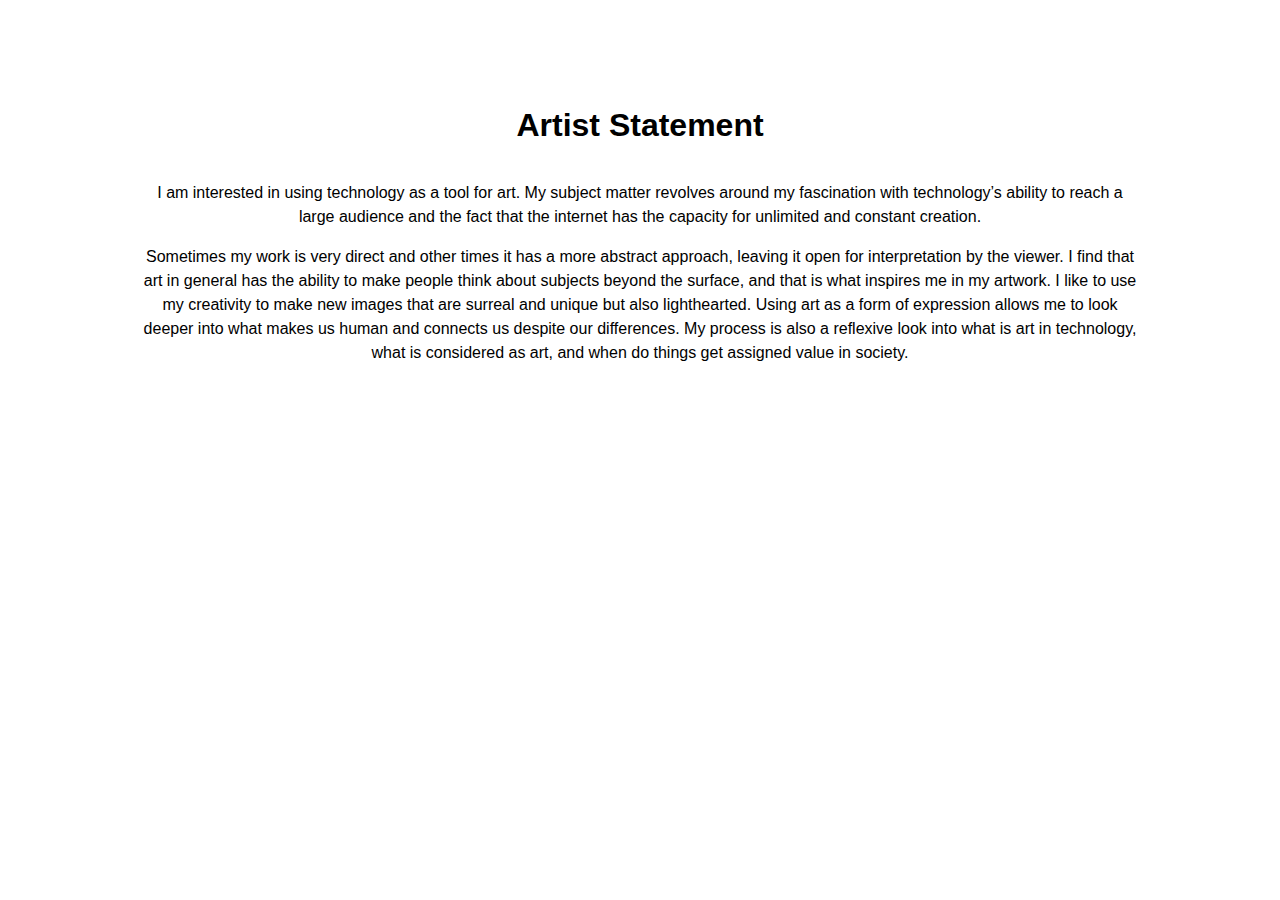
<file: statement.html>
<!DOCTYPE html>
<html>

<head>
  <meta charset="utf-8">
  <title>(your name) | statement</title>
  <link rel="stylesheet" type="text/css" href="main.css">
</head>

<body>
  <h1>Artist Statement</h1>
  <p>I am interested in using technology as a tool for art. My subject matter revolves around my fascination with technology’s ability to reach a large audience and the fact that the internet has the capacity for unlimited and constant creation.

</p>
  <p>Sometimes my work is very direct and other times it has a more abstract approach, leaving it open for interpretation by the viewer. I find that art in general has the ability to make people think about subjects beyond the surface, and that is what inspires me in my artwork. I like to use my creativity to make new images that are surreal and unique but also lighthearted. Using art as a form of expression allows me to look deeper into what makes us human and connects us despite our differences. My process is also a reflexive look into what is art in technology, what is considered as art, and when do things get assigned value in society.


  </p>
</body>

</html>
</file>
<file: main.css>
body {
  margin: 30px auto;
  max-width: 1000px;
  font-family: "Helvetica", "Arial", sans-serif;
  line-height: 1.5;
  padding: 30px 20px;
  text-align: center;
}

h1 {
  padding: 20px 0px 10px 0px;
}

a {
color: #69CBBB;
text-decoration: none;
}

/* Centers images */

img {
display: block;
margin: 0px auto;
}

/* When you put a period in front of a CSS declaration, it indicates you are
creating a new class. We can apply this to div elements to create different
portfolio entries */

.portfolio-item {
margin-top: 60px;
padding: 40px;
background-color: #f7f7f7;
}
</file>
